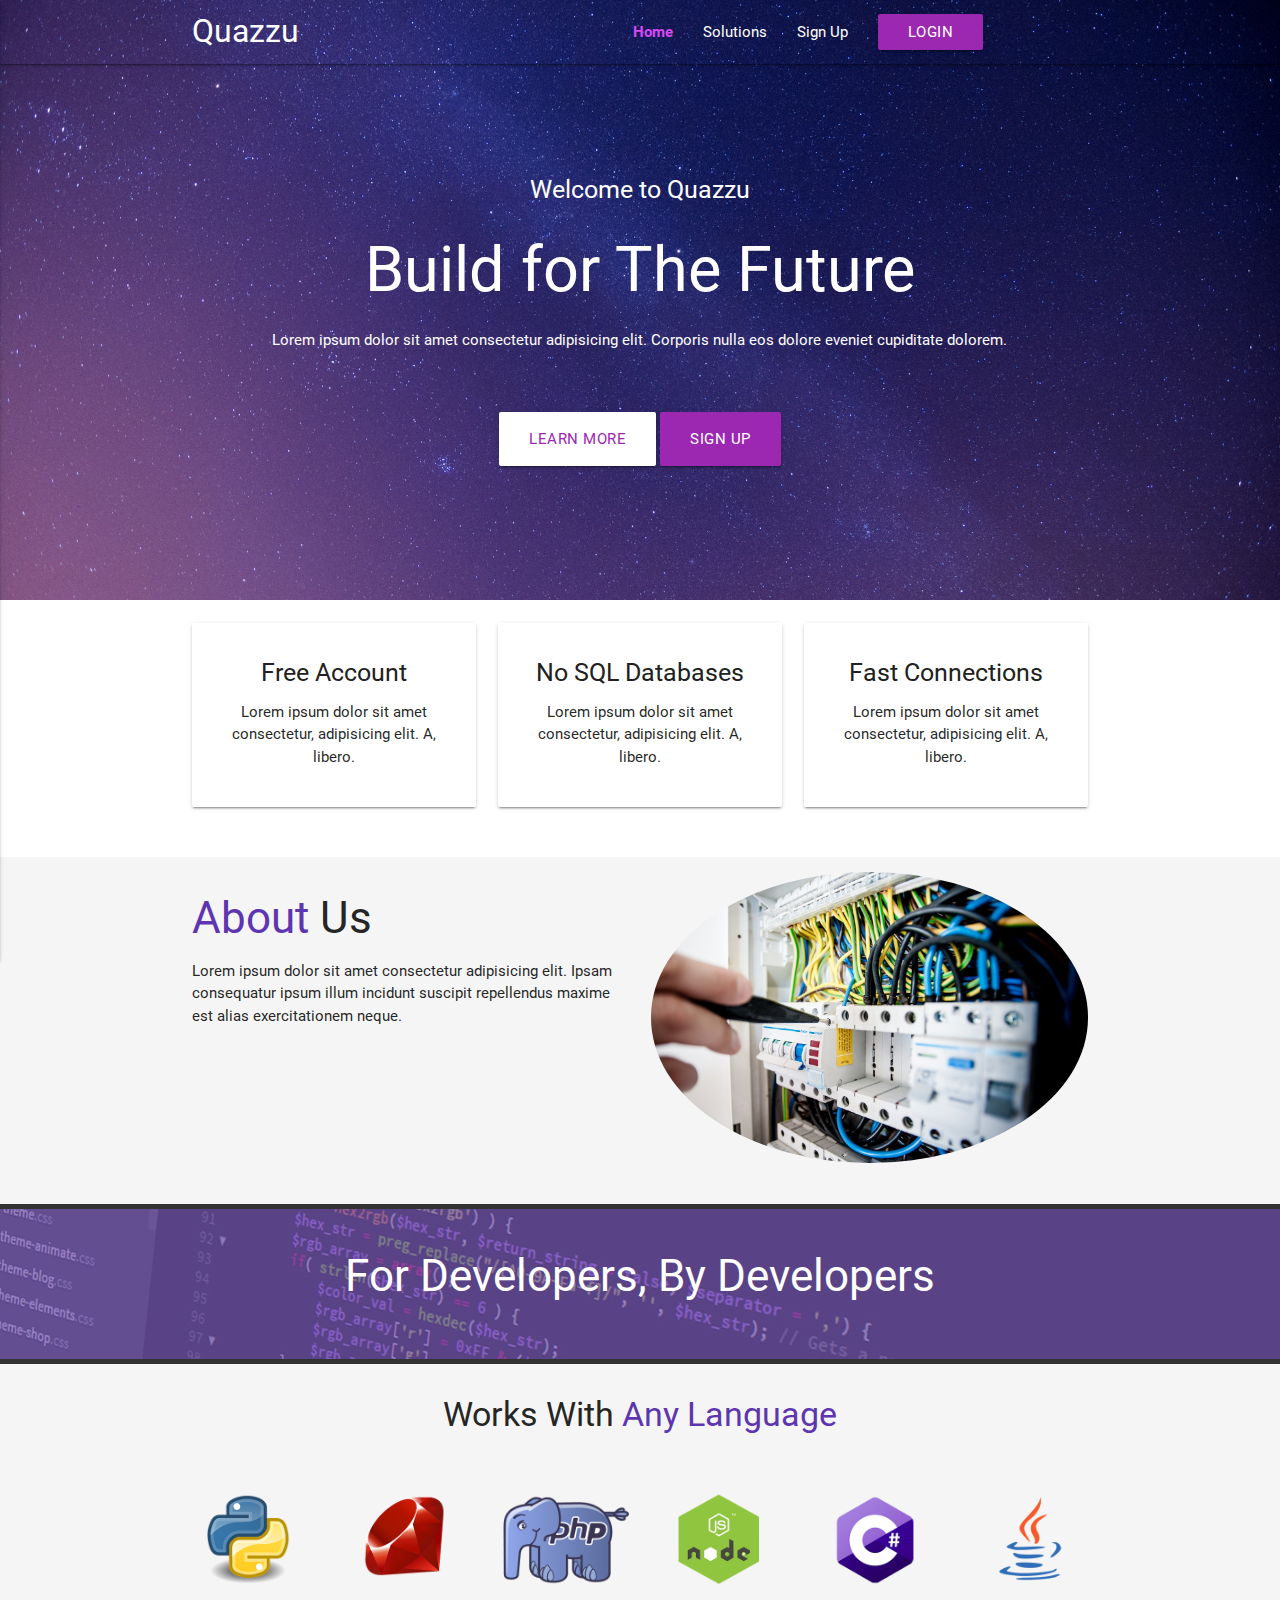
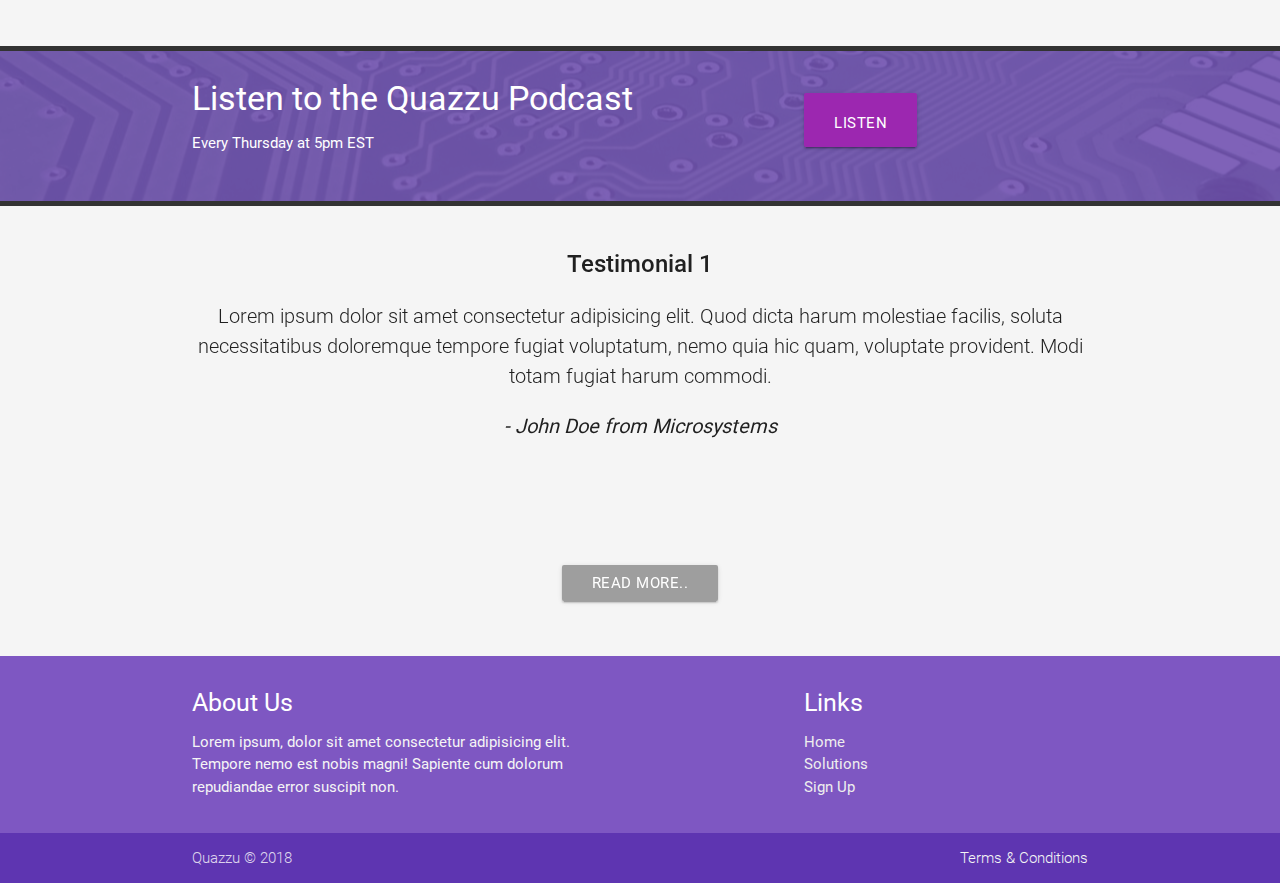
<file: index.html>
<!DOCTYPE html>
<html>

<head>
  <!--Import Google Icon Font-->
  <link href="https://fonts.googleapis.com/icon?family=Material+Icons" rel="stylesheet">
  <link rel="stylesheet" href="https://use.fontawesome.com/releases/v5.0.10/css/all.css" integrity="sha384-+d0P83n9kaQMCwj8F4RJB66tzIwOKmrdb46+porD/OvrJ+37WqIM7UoBtwHO6Nlg"
    crossorigin="anonymous">

  <!--Import materialize.css-->
  <link type="text/css" rel="stylesheet" href="css/materialize.min.css" media="screen,projection" />
  <link type="text/css" rel="stylesheet" href="css/main.css" />

  <!--Let browser know website is optimized for mobile-->
  <meta name="viewport" content="width=device-width, initial-scale=1.0" />
  <title>Quazzu</title>
</head>

<body>
  <!-- Header -->
  <header class="main-header">
    <nav class="transparent">
      <div class="container">
        <div class="nav-wrapper">
          <a href="index.html" class="brand-logo">Quazzu</a>
          <a href="#" class="button-collapse" data-activates="mobile-nav">
            <i class="fa fa-bars"></i>
          </a>
          <ul class="right hide-on-med-and-down">
            <li>
              <a class="active-link" href="index.html">Home</a>
            </li>
            <li>
              <a href="solutions.html">Solutions</a>
            </li>
            <li>
              <a href="signup.html">Sign Up</a>
            </li>
            <li>
              <a href="#login-modal" class="btn purple modal-trigger">login</a>
            </li>
            <li>
              <a href="https://facebook.com">
                <i class="fab fa-facebook"></i>
              </a>
            </li>
            <li>
              <a href="https://twitter.com">
                <i class="fab fa-twitter"></i>
              </a>
            </li>
            <li>
              <a href="https://instagram.com">
                <i class="fab fa-instagram"></i>
              </a>
            </li>
          </ul>
          <ul class="side-nav" id="mobile-nav">
            <h4 class="purple-text text-darken-4 center">Quazzu</h4>
            <li>
              <div class="divider"></div>
            </li>
            <li>
              <a href="index.html">
                <i class="fa fa-home grey-text text-darken-4"></i> Home</a>
            </li>
            <li>
              <a href="solutions.html">
                <i class="fa fa-cog grey-text text-darken-4"></i> Solutions</a>
            </li>
            <li>
              <a href="signup.html">
                <i class="fa fa-users grey-text text-darken-4"></i> Sign Up</a>
            </li>
            <li>
              <div class="divider"></div>
            </li>
            <li>
              <a href="#" class="btn purple">Login</a>
            </li>
          </ul>
        </div>
      </div>
    </nav>
    <!-- Showcase -->
    <div class="showcase container">
      <div class="row">
        <div class="col s12 m10 offset-m1 center">
          <h5>Welcome to Quazzu</h5>
          <h1>Build for The Future</h1>
          <p>Lorem ipsum dolor sit amet consectetur adipisicing elit. Corporis nulla eos dolore eveniet cupiditate dolorem.</p>
          <br>
          <br>
          <a href="solutions.html" class="btn btn-large white purple-text">Learn More</a>
          <a href="signup.html" class="btn btn-large purple white-text">Sign Up</a>
        </div>
      </div>
    </div>
  </header>

  <!-- Section: Icon Boxes -->
  <section class="section section-icons center">
    <div class="container">
      <div class="row">
        <div class="col s12 m4">
          <div class="card-panel">
            <i class="fa fa-user fa-3x deep-purple-text text-darken-2"></i>
            <h5 class="grey-text text-darken-4">
              Free Account
            </h5>
            <p>Lorem ipsum dolor sit amet consectetur, adipisicing elit. A, libero.</p>
          </div>
        </div>
        <div class="col s12 m4">
          <div class="card-panel">
            <i class="fa fa-database fa-3x deep-purple-text text-darken-2"></i>
            <h5 class="grey-text text-darken-4">
              No SQL Databases
            </h5>
            <p>Lorem ipsum dolor sit amet consectetur, adipisicing elit. A, libero.</p>
          </div>
        </div>
        <div class="col s12 m4">
          <div class="card-panel">
            <i class="fa fa-bolt fa-3x deep-purple-text text-darken-2"></i>
            <h5 class="grey-text text-darken-4">
              Fast Connections
            </h5>
            <p>Lorem ipsum dolor sit amet consectetur, adipisicing elit. A, libero.</p>
          </div>
        </div>
      </div>
    </div>
  </section>

  <!-- Section: About -->
  <section class="section section-about grey lighten-4">
    <div class="container">
      <div class="row">
        <div class="col s12 m6">
          <h3>
            <span class="deep-purple-text text-darken-1">About</span> Us</h3>
          <p>Lorem ipsum dolor sit amet consectetur adipisicing elit. Ipsam consequatur ipsum illum incidunt suscipit repellendus
            maxime est alias exercitationem neque.</p>
        </div>
        <div class="col s12 m6">
          <img src="img/tech.jpg" alt="" class="circle responsive-img">
        </div>
      </div>
    </div>
  </section>

  <!-- Section: Developers -->
  <section class="section section-developers white-text">
    <div class="primary-overlay valign-wrapper">
      <div class="container">
        <div class="row">
          <div class="col s12 center">
            <h3>For Developers, By Developers</h3>
          </div>
        </div>
      </div>
    </div>
  </section>

  <!-- Section: Languages -->
  <section class="section section-languages grey lighten-4">
    <div class="container">
      <div class="row">
        <h4 class="center">Works With
          <span class="deep-purple-text text-darken-1">Any Language</span>
        </h4>
        <br>
        <br>
        <div class="row">
          <div class="col s2">
            <img src="img/python-logo.png" alt="" class="responsive-img">
          </div>
          <div class="col s2">
            <img src="img/ruby-logo.png" alt="" class="responsive-img">
          </div>
          <div class="col s2">
            <img src="img/php-logo.png" alt="" class="responsive-img">
          </div>
          <div class="col s2">
            <img src="img/node-logo.png" alt="" class="responsive-img">
          </div>
          <div class="col s2">
            <img src="img/c-sharp-logo.png" alt="" class="responsive-img">
          </div>
          <div class="col s2">
            <img src="img/java-logo.png" alt="" class="responsive-img">
          </div>
        </div>
      </div>
    </div>
  </section>

  <!-- Section: Podcast -->
  <section class="section section-podcast white-text">
    <div class="primary-overlay valign-wrapper">
      <div class="container">
        <div class="row">
          <div class="col s12 m8">
            <h4>Listen to the Quazzu Podcast</h4>
            <p>Every Thursday at 5pm EST</p>
          </div>
          <div class="col s12 m4">
            <a href="#" class="btn purple btn-large">
              <i class="fa fa-podcast"></i> Listen
            </a>
          </div>
        </div>
      </div>
    </div>
  </section>

  <!-- Section: Testimonials -->
  <section class="section section-testimonials grey lighten-4">
    <div class="container">
      <div class="row">
        <div class="col s12">
          <div class="carousel carousel-slider center">
            <div class="carousel-item" href="#one!">
              <h2>Testimonial 1</h2>
              <p class="flow-text">Lorem ipsum dolor sit amet consectetur adipisicing elit. Quod dicta harum molestiae facilis, soluta necessitatibus
                doloremque tempore fugiat voluptatum, nemo quia hic quam, voluptate provident. Modi totam fugiat harum commodi.
                <p>
                  <em>- John Doe from Microsystems</em>
                </p>
              </p>
              <div class="carousel-fixed-item center hide-on-small-and-down">
                <a href="#" class="btn grey">Read More..</a>
              </div>
            </div>
            <div class="carousel-item" href="#one!">
              <h2>Testimonial 2</h2>
              <p class="flow-text">Lorem ipsum dolor sit amet consectetur adipisicing elit. Quod dicta harum molestiae facilis, soluta necessitatibus
                doloremque tempore fugiat voluptatum, nemo quia hic quam, voluptate provident. Modi totam fugiat harum commodi.
                <p>
                  <em>- Mike Smith from Techsystems</em>
                </p>
              </p>
              <div class="carousel-fixed-item center hide-on-small-and-down">
                <a href="#" class="btn grey">Read More..</a>
              </div>
            </div>
            <div class="carousel-item" href="#one!">
              <h2>Testimonial 3</h2>
              <p class="flow-text">Lorem ipsum dolor sit amet consectetur adipisicing elit. Quod dicta harum molestiae facilis, soluta necessitatibus
                doloremque tempore fugiat voluptatum, nemo quia hic quam, voluptate provident. Modi totam fugiat harum commodi.
                <p>
                  <em>- Karen Williams from Powersystems</em>
                </p>
              </p>
              <div class="carousel-fixed-item center hide-on-small-and-down">
                <a href="#" class="btn grey">Read More..</a>
              </div>
            </div>
          </div>
        </div>
      </div>
    </div>
  </section>

  <!-- Footer -->
  <footer class="page-footer deep-purple lighten-1">
    <div class="container">
      <div class="row">
        <div class="col l6 s12">
          <h5 class="white-text">About Us</h5>
          <p class="grey-text text-lighten-4">Lorem ipsum, dolor sit amet consectetur adipisicing elit. Tempore nemo est nobis magni! Sapiente cum dolorum repudiandae
            error suscipit non.</p>
        </div>
        <div class="col l4 offset-l2 s12">
          <h5 class="white-text">Links</h5>
          <ul>
            <li>
              <a class="grey-text text-lighten-3" href="index.html">Home</a>
            </li>
            <li>
              <a class="grey-text text-lighten-3" href="solutions.html">Solutions</a>
            </li>
            <li>
              <a class="grey-text text-lighten-3" href="signup.html">Sign Up</a>
            </li>
          </ul>
        </div>
      </div>
    </div>
    <div class="footer-copyright deep-purple darken-1">
      <div class="container">
        Quazzu &copy; 2018
        <a class="grey-text text-lighten-4 right" href="#!">Terms & Conditions</a>
      </div>
    </div>
  </footer>

  <!-- Login Modal -->
  <div id="login-modal" class="modal">
    <div class="modal-content">
      <h4>Account Login</h4>
      <p>Login to access your account dashboard</p>
      <form>
        <div class="input-field">
          <input type="email" id="email">
          <label for="email">Email</label>
        </div>
        <div class="input-field">
          <input type="password" id="password">
          <label for="password">Password</label>
        </div>
      </form>
    </div>
    <div class="modal-footer">
      <a href="#!" class="modal-action modal-close btn grey">
        <i class="fa fa-sync"></i> Reset Password</a>
      <a href="#!" class="modal-action modal-close btn purple">
        <i class="fa fa-lock"></i> Login</a>
    </div>
  </div>

  <!--Import jQuery before materialize.js-->
  <script type="text/javascript" src="https://code.jquery.com/jquery-3.2.1.min.js"></script>
  <script type="text/javascript" src="js/materialize.min.js"></script>
  <script>
    $(document).ready(function () {
      // Custom JS & jQuery here
      $('.carousel.carousel-slider').carousel({
        fullWidth: true
      });
      $('.button-collapse').sideNav();

      $('.modal').modal();

    });
  </script>
</body>

</html>
</file>
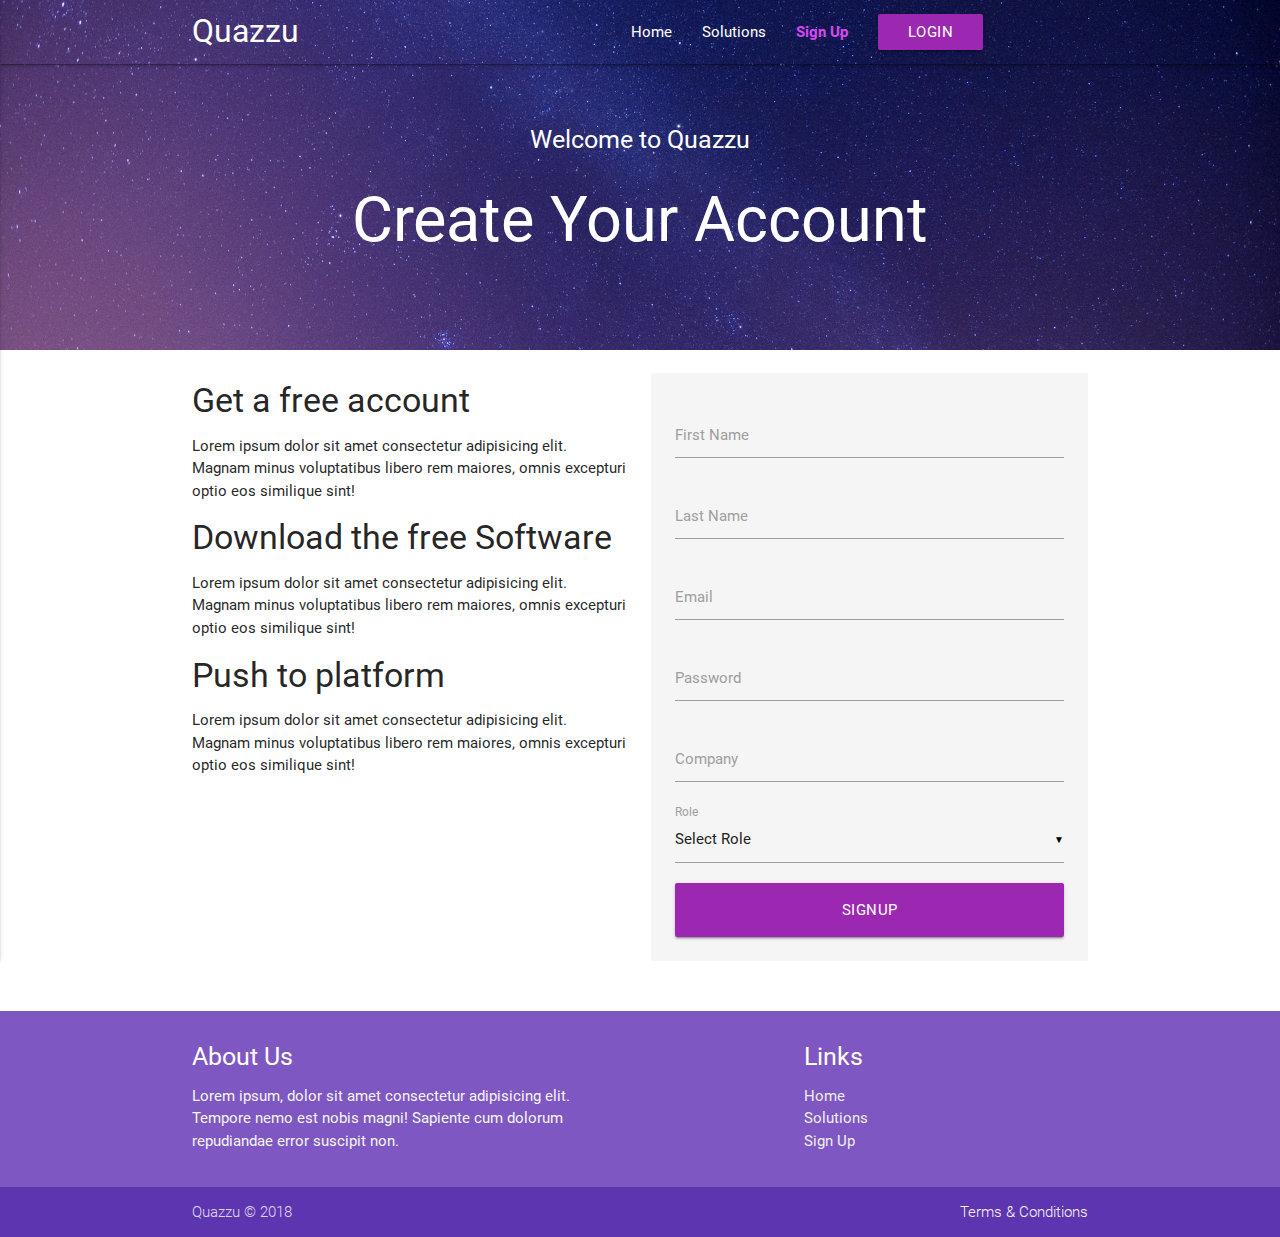
<file: signup.html>
<!DOCTYPE html>
<html>

<head>
    <!--Import Google Icon Font-->
    <link href="https://fonts.googleapis.com/icon?family=Material+Icons" rel="stylesheet">
    <link rel="stylesheet" href="https://use.fontawesome.com/releases/v5.0.10/css/all.css" integrity="sha384-+d0P83n9kaQMCwj8F4RJB66tzIwOKmrdb46+porD/OvrJ+37WqIM7UoBtwHO6Nlg"
        crossorigin="anonymous">

    <!--Import materialize.css-->
    <link type="text/css" rel="stylesheet" href="css/materialize.min.css" media="screen,projection" />
    <link type="text/css" rel="stylesheet" href="css/main.css" />

    <!--Let browser know website is optimized for mobile-->
    <meta name="viewport" content="width=device-width, initial-scale=1.0" />
    <title>Quazzu</title>
</head>

<body>
    <!-- Header -->
    <header class="main-header-inner">
        <nav class="transparent">
            <div class="container">
                <div class="nav-wrapper">
                    <a href="index.html" class="brand-logo">Quazzu</a>
                    <a href="#" class="button-collapse" data-activates="mobile-nav">
                        <i class="fa fa-bars"></i>
                    </a>
                    <ul class="right hide-on-med-and-down">
                        <li>
                            <a href="index.html">Home</a>
                        </li>
                        <li>
                            <a href="solutions.html">Solutions</a>
                        </li>
                        <li>
                            <a class="active-link" href="signup.html">Sign Up</a>
                        </li>
                        <li>
                            <a href="#login-modal" class="btn purple modal-trigger">login</a>
                        </li>
                        <li>
                            <a href="https://facebook.com">
                                <i class="fab fa-facebook"></i>
                            </a>
                        </li>
                        <li>
                            <a href="https://twitter.com">
                                <i class="fab fa-twitter"></i>
                            </a>
                        </li>
                        <li>
                            <a href="https://instagram.com">
                                <i class="fab fa-instagram"></i>
                            </a>
                        </li>
                    </ul>
                    <ul class="side-nav" id="mobile-nav">
                        <h4 class="purple-text text-darken-4 center">Quazzu</h4>
                        <li>
                            <div class="divider"></div>
                        </li>
                        <li>
                            <a href="index.html">
                                <i class="fa fa-home grey-text text-darken-4"></i> Home</a>
                        </li>
                        <li>
                            <a href="solutions.html">
                                <i class="fa fa-cog grey-text text-darken-4"></i> Solutions</a>
                        </li>
                        <li>
                            <a href="signup.html">
                                <i class="fa fa-users grey-text text-darken-4"></i> Sign Up</a>
                        </li>
                        <li>
                            <div class="divider"></div>
                        </li>
                        <li>
                            <a href="#" class="btn purple">Login</a>
                        </li>
                    </ul>
                </div>
            </div>
        </nav>
        <!-- Showcase -->
        <div class="showcase container">
            <div class="row">
                <div class="col s12 m10 offset-m1 center">
                    <h5>Welcome to Quazzu</h5>
                    <h1>Create Your Account</h1>
                </div>
            </div>
        </div>
    </header>

    <!-- Section: SignUp -->
    <section class="section section-signup">
        <div class="container">
            <div class="row">
                <div class="col s12 m6">
                    <h4>Get a free account</h4>
                    <p>Lorem ipsum dolor sit amet consectetur adipisicing elit. Magnam minus voluptatibus libero rem maiores,
                        omnis excepturi optio eos similique sint!</p>
                    <h4>Download the free Software</h4>
                    <p>Lorem ipsum dolor sit amet consectetur adipisicing elit. Magnam minus voluptatibus libero rem maiores,
                        omnis excepturi optio eos similique sint!</p>
                    <h4>Push to platform</h4>
                    <p>Lorem ipsum dolor sit amet consectetur adipisicing elit. Magnam minus voluptatibus libero rem maiores,
                        omnis excepturi optio eos similique sint!</p>
                </div>
                <div class="col s12 m6">
                    <div class="card-panel grey lighten-4 grey-text text-darken-4 z-depth-0">
                        <form>
                            <div class="input-field">
                                <input type="text" id="first_name">
                                <label for="first_name">First Name</label>
                            </div>
                            <div class="input-field">
                                <input type="text" id="last_name">
                                <label for="last_name">Last Name</label>
                            </div>
                            <div class="input-field">
                                <input type="email" id="email">
                                <label for="email">Email</label>
                            </div>
                            <div class="input-field">
                                <input type="password" id="password">
                                <label for="password">Password</label>
                            </div>
                            <div class="input-field">
                                <input type="text" id="company">
                                <label for="company">Company</label>
                            </div>
                            <div class="input-field">
                                <select id="role">
                                    <option value="" disabled selected>Select Role</option>
                                    <option value="professional">Professional Developer</option>
                                    <option value="hobbyist">Hobbyist</option>
                                    <option value="student">Student</option>
                                    <option value="manager">Manager</option>
                                    <option value="other">Other</option>
                                </select>
                                <label for="role">Role</label>
                            </div>
                            <input type="submit" value="Signup" class="btn btn-large purple btn-extend">
                        </form>
                    </div>
                </div>
            </div>
        </div>
    </section>

    <!-- Footer -->
    <footer class="page-footer deep-purple lighten-1">
        <div class="container">
            <div class="row">
                <div class="col l6 s12">
                    <h5 class="white-text">About Us</h5>
                    <p class="grey-text text-lighten-4">Lorem ipsum, dolor sit amet consectetur adipisicing elit. Tempore nemo est nobis magni! Sapiente cum
                        dolorum repudiandae error suscipit non.</p>
                </div>
                <div class="col l4 offset-l2 s12">
                    <h5 class="white-text">Links</h5>
                    <ul>
                        <li>
                            <a class="grey-text text-lighten-3" href="index.html">Home</a>
                        </li>
                        <li>
                            <a class="grey-text text-lighten-3" href="solutions.html">Solutions</a>
                        </li>
                        <li>
                            <a class="grey-text text-lighten-3" href="signup.html">Sign Up</a>
                        </li>
                    </ul>
                </div>
            </div>
        </div>
        <div class="footer-copyright deep-purple darken-1">
            <div class="container">
                Quazzu &copy; 2018
                <a class="grey-text text-lighten-4 right" href="#!">Terms & Conditions</a>
            </div>
        </div>
    </footer>

    <!-- Login Modal -->
    <div id="login-modal" class="modal">
        <div class="modal-content">
            <h4>Account Login</h4>
            <p>Login to access your account dashboard</p>
            <form>
                <div class="input-field">
                    <input type="email" id="email">
                    <label for="email">Email</label>
                </div>
                <div class="input-field">
                    <input type="password" id="password">
                    <label for="password">Password</label>
                </div>
            </form>
        </div>
        <div class="modal-footer">
            <a href="#!" class="modal-action modal-close btn grey">
                <i class="fa fa-sync"></i> Reset Password</a>
            <a href="#!" class="modal-action modal-close btn purple">
                <i class="fa fa-lock"></i> Login</a>
        </div>
    </div>

    <!--Import jQuery before materialize.js-->
    <script type="text/javascript" src="https://code.jquery.com/jquery-3.2.1.min.js"></script>
    <script type="text/javascript" src="js/materialize.min.js"></script>
    <script>
        $(document).ready(function () {
            // Custom JS & jQuery here
            $('.carousel.carousel-slider').carousel({
                fullWidth: true
            });
            $('.button-collapse').sideNav();

            $('.modal').modal();
            $('select').material_select();

        });
    </script>
</body>

</html>
</file>
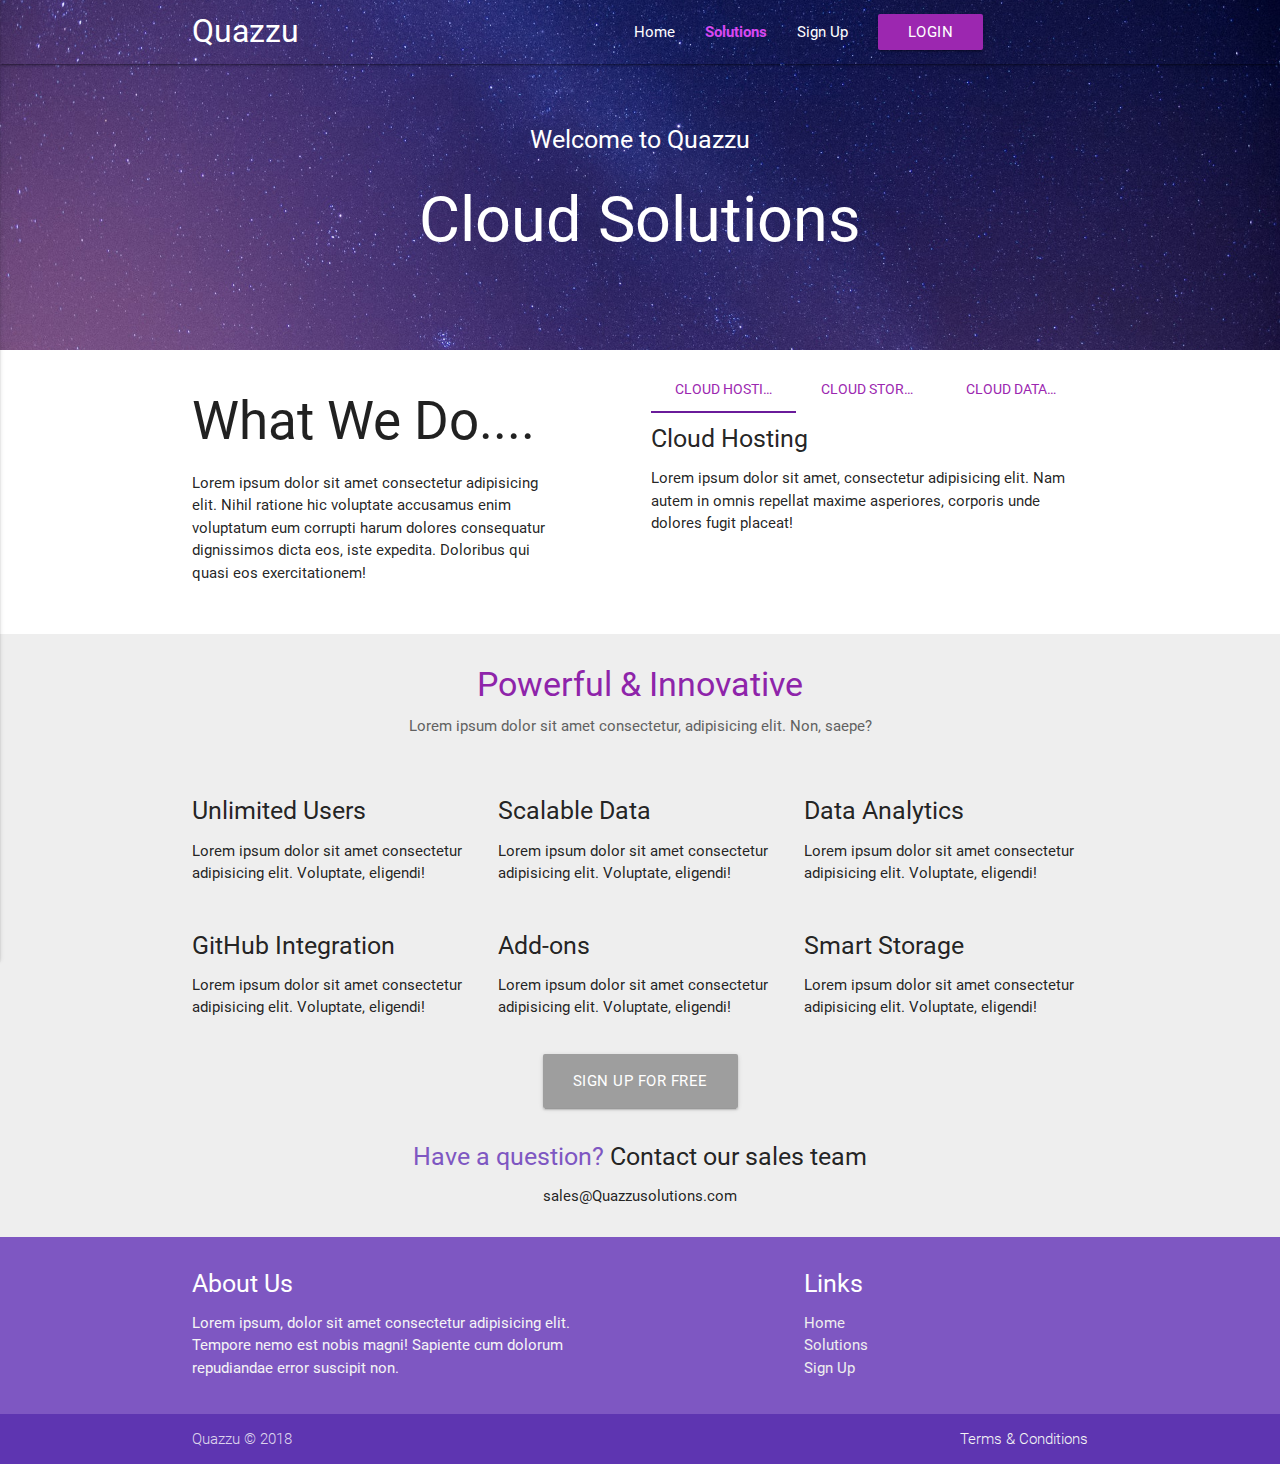
<file: solutions.html>
<!DOCTYPE html>
<html>

<head>
    <!--Import Google Icon Font-->
    <link href="https://fonts.googleapis.com/icon?family=Material+Icons" rel="stylesheet">
    <link rel="stylesheet" href="https://use.fontawesome.com/releases/v5.0.10/css/all.css" integrity="sha384-+d0P83n9kaQMCwj8F4RJB66tzIwOKmrdb46+porD/OvrJ+37WqIM7UoBtwHO6Nlg"
        crossorigin="anonymous">

    <!--Import materialize.css-->
    <link type="text/css" rel="stylesheet" href="css/materialize.min.css" media="screen,projection" />
    <link type="text/css" rel="stylesheet" href="css/main.css" />

    <!--Let browser know website is optimized for mobile-->
    <meta name="viewport" content="width=device-width, initial-scale=1.0" />
    <title>Quazzu</title>
</head>

<body>
    <!-- Header -->
    <header class="main-header-inner">
        <nav class="transparent">
            <div class="container">
                <div class="nav-wrapper">
                    <a href="#" class="brand-logo">Quazzu</a>
                    <a href="#" class="button-collapse" data-activates="mobile-nav">
                        <i class="fa fa-bars"></i>
                    </a>
                    <ul class="right hide-on-med-and-down">
                        <li>
                            <a href="index.html">Home</a>
                        </li>
                        <li>
                            <a class="active-link" href="solutions.html">Solutions</a>
                        </li>
                        <li>
                            <a href="signup.html">Sign Up</a>
                        </li>
                        <li>
                            <a href="#login-modal" class="btn purple modal-trigger">login</a>
                        </li>
                        <li>
                            <a href="https://facebook.com">
                                <i class="fab fa-facebook"></i>
                            </a>
                        </li>
                        <li>
                            <a href="https://twitter.com">
                                <i class="fab fa-twitter"></i>
                            </a>
                        </li>
                        <li>
                            <a href="https://instagram.com">
                                <i class="fab fa-instagram"></i>
                            </a>
                        </li>
                    </ul>
                    <ul class="side-nav" id="mobile-nav">
                        <h4 class="purple-text text-darken-4 center">Quazzu</h4>
                        <li>
                            <div class="divider"></div>
                        </li>
                        <li>
                            <a href="index.html">
                                <i class="fa fa-home grey-text text-darken-4"></i> Home</a>
                        </li>
                        <li>
                            <a href="solutions.html">
                                <i class="fa fa-cog grey-text text-darken-4"></i> Solutions</a>
                        </li>
                        <li>
                            <a href="signup.html">
                                <i class="fa fa-users grey-text text-darken-4"></i> Sign Up</a>
                        </li>
                        <li>
                            <div class="divider"></div>
                        </li>
                        <li>
                            <a href="#" class="btn purple">Login</a>
                        </li>
                    </ul>
                </div>
            </div>
        </nav>
        <!-- Showcase -->
        <div class="showcase container">
            <div class="row">
                <div class="col s12 m10 offset-m1 center">
                    <h5>Welcome to Quazzu</h5>
                    <h1>Cloud Solutions</h1>
                </div>
            </div>
        </div>
    </header>

    <!-- Section: Solutions About -->
    <section class="section section-solutions-about">
        <div class="container">
            <div class="row">
                <div class="col s12 m5">
                    <h2>What We Do....</h2>
                    <p>Lorem ipsum dolor sit amet consectetur adipisicing elit. Nihil ratione hic voluptate accusamus enim voluptatum
                        eum corrupti harum dolores consequatur dignissimos dicta eos, iste expedita. Doloribus qui quasi
                        eos exercitationem!</p>
                </div>
                <div class="col s12 m6 offset-m1">
                    <div class="row">
                        <div class="col s12">
                            <ul class="tabs">
                                <li class="tab col s4">
                                    <a href="#tab1" class="purple-text">Cloud Hosting</a>
                                </li>
                                <li class="tab col s4">
                                    <a href="#tab2" class="purple-text">Cloud Storage</a>
                                </li>
                                <li class="tab col s4">
                                    <a href="#tab3" class="purple-text">Cloud Database</a>
                                </li>
                            </ul>
                        </div>
                        <div id="tab1" class="col s12">
                            <h5>Cloud Hosting</h5>
                            <p>Lorem ipsum dolor sit amet, consectetur adipisicing elit. Nam autem in omnis repellat maxime
                                asperiores, corporis unde dolores fugit placeat!</p>
                        </div>
                        <div id="tab2" class="col s12">
                            <h5>Cloud Storage</h5>
                            <p>Lorem ipsum dolor sit amet, consectetur adipisicing elit. Nam autem in omnis repellat maxime
                                asperiores, corporis unde dolores fugit placeat!</p>
                        </div>
                        <div id="tab3" class="col s12">
                            <h5>Cloud Database</h5>
                            <p>Lorem ipsum dolor sit amet, consectetur adipisicing elit. Nam autem in omnis repellat maxime
                                asperiores, corporis unde dolores fugit placeat!</p>
                        </div>
                    </div>
                </div>
            </div>
        </div>
    </section>

    <!-- Section: Features -->
    <section class="section section-features grey lighten-3">
        <div class="container">
            <h4 class="purple-text text-darken-1 center">
                Powerful & Innovative
            </h4>
            <h6 class="grey-text text-darken-2 center">Lorem ipsum dolor sit amet consectetur, adipisicing elit. Non, saepe?</h6>
            <br>
            <br>
            <!-- Row 1 -->
            <div class="row">
                <div class="col s12 m4">
                    <h5>
                        <i class="fa fa-user"></i> Unlimited Users
                    </h5>
                    <p>Lorem ipsum dolor sit amet consectetur adipisicing elit. Voluptate, eligendi!</p>
                </div>
                <div class="col s12 m4">
                    <h5>
                        <i class="fa fa-database"></i> Scalable Data
                    </h5>
                    <p>Lorem ipsum dolor sit amet consectetur adipisicing elit. Voluptate, eligendi!</p>
                </div>
                <div class="col s12 m4">
                    <h5>
                        <i class="fa fa-chart-line"></i> Data Analytics
                    </h5>
                    <p>Lorem ipsum dolor sit amet consectetur adipisicing elit. Voluptate, eligendi!</p>
                </div>
            </div>

            <!-- Row 2 -->
            <div class="row">
                <div class="col s12 m4">
                    <h5>
                        <i class="fa fa-github"></i> GitHub Integration
                    </h5>
                    <p>Lorem ipsum dolor sit amet consectetur adipisicing elit. Voluptate, eligendi!</p>
                </div>
                <div class="col s12 m4">
                    <h5>
                        <i class="fa fa-plus"></i> Add-ons
                    </h5>
                    <p>Lorem ipsum dolor sit amet consectetur adipisicing elit. Voluptate, eligendi!</p>
                </div>
                <div class="col s12 m4">
                    <h5>
                        <i class="fa fa-hdd"></i> Smart Storage
                    </h5>
                    <p>Lorem ipsum dolor sit amet consectetur adipisicing elit. Voluptate, eligendi!</p>
                </div>
            </div>
            <div class="center">
                <a href="signup.html" class="btn btn-large grey">
                    Sign Up for Free
                </a>
                <br>
                <br>
                <h5>
                    <span class="deep-purple-text text-lighten-1">Have a question? </span> Contact our sales team
                </h5>
                <p>sales@Quazzusolutions.com</p>
            </div>
        </div>
    </section>

    <!-- Footer -->
    <footer class="page-footer deep-purple lighten-1">
        <div class="container">
            <div class="row">
                <div class="col l6 s12">
                    <h5 class="white-text">About Us</h5>
                    <p class="grey-text text-lighten-4">Lorem ipsum, dolor sit amet consectetur adipisicing elit. Tempore nemo est nobis magni! Sapiente cum
                        dolorum repudiandae error suscipit non.</p>
                </div>
                <div class="col l4 offset-l2 s12">
                    <h5 class="white-text">Links</h5>
                    <ul>
                        <li>
                            <a class="grey-text text-lighten-3" href="index.html">Home</a>
                        </li>
                        <li>
                            <a class="grey-text text-lighten-3" href="solutions.html">Solutions</a>
                        </li>
                        <li>
                            <a class="grey-text text-lighten-3" href="signup.html">Sign Up</a>
                        </li>
                    </ul>
                </div>
            </div>
        </div>
        <div class="footer-copyright deep-purple darken-1">
            <div class="container">
                Quazzu &copy; 2018
                <a class="grey-text text-lighten-4 right" href="#!">Terms & Conditions</a>
            </div>
        </div>
    </footer>

    <!-- Login Modal -->
    <div id="login-modal" class="modal">
        <div class="modal-content">
            <h4>Account Login</h4>
            <p>Login to access your account dashboard</p>
            <form>
                <div class="input-field">
                    <input type="email" id="email">
                    <label for="email">Email</label>
                </div>
                <div class="input-field">
                    <input type="password" id="password">
                    <label for="password">Password</label>
                </div>
            </form>
        </div>
        <div class="modal-footer">
            <a href="#!" class="modal-action modal-close btn grey">
                <i class="fa fa-sync"></i> Reset Password</a>
            <a href="#!" class="modal-action modal-close btn purple">
                <i class="fa fa-lock"></i> Login</a>
        </div>
    </div>

    <!--Import jQuery before materialize.js-->
    <script type="text/javascript" src="https://code.jquery.com/jquery-3.2.1.min.js"></script>
    <script type="text/javascript" src="js/materialize.min.js"></script>
    <script>
        $(document).ready(function () {
            // Custom JS & jQuery here
            $('.carousel.carousel-slider').carousel({
                fullWidth: true
            });
            $('.button-collapse').sideNav();

            $('.modal').modal();

        });
    </script>
</body>

</html>
</file>
<file: css/main.css>
.primary-overlay {
  background: rgba(113, 81, 176, 0.7);
  position: absolute;
  top: 0;
  left: 0;
  width: 100%;
  height: 100%;
  overflow: hidden;
}

.main-header {
  background: url(../img/background.jpg);
  background-size: cover;
  background-position: center;
  min-height: 600px;
  color: #fff;
}

.main-header .showcase {
  padding-top: 100px;
}

.main-header-inner {
  background: url(../img/background.jpg);
  background-size: cover;
  background-position: center;
  min-height: 350px;
  color: #fff;
}

.main-header-inner .showcase {
  padding-top: 50px;
}

.active-link {
  color: #d847f1;
  font-weight: bold;
}

.section-developers {
  position: relative;
  background: url(../img/code.jpg);
  background-size: cover;
  background-position: center;
  border-top: #333 solid 5px;
  border-bottom: #333 solid 5px;
  min-height: 160px;
}

.section-podcast {
  position: relative;
  background: url(../img/circuit.jpg);
  background-size: cover;
  background-position: center;
  border-top: #333 solid 5px;
  border-bottom: #333 solid 5px;
  min-height: 160px;
}

.section-podcast a {
  margin-top: 30px;
}

.section-podcast .primary-overlay {
  background: rgba(113, 81, 176, 0.9);
}

.carousel-item p {
  font-size: 20px !important;
}

.tabs .indicator {
  background-color: #6a1b9a !important;
}

.btn-extend {
  display: block;
  width: 100%;
}

@media (max-width: 500px) {
  .section-developers,
  .section-podcast {
    min-height: 240px;
  }
}
</file>
